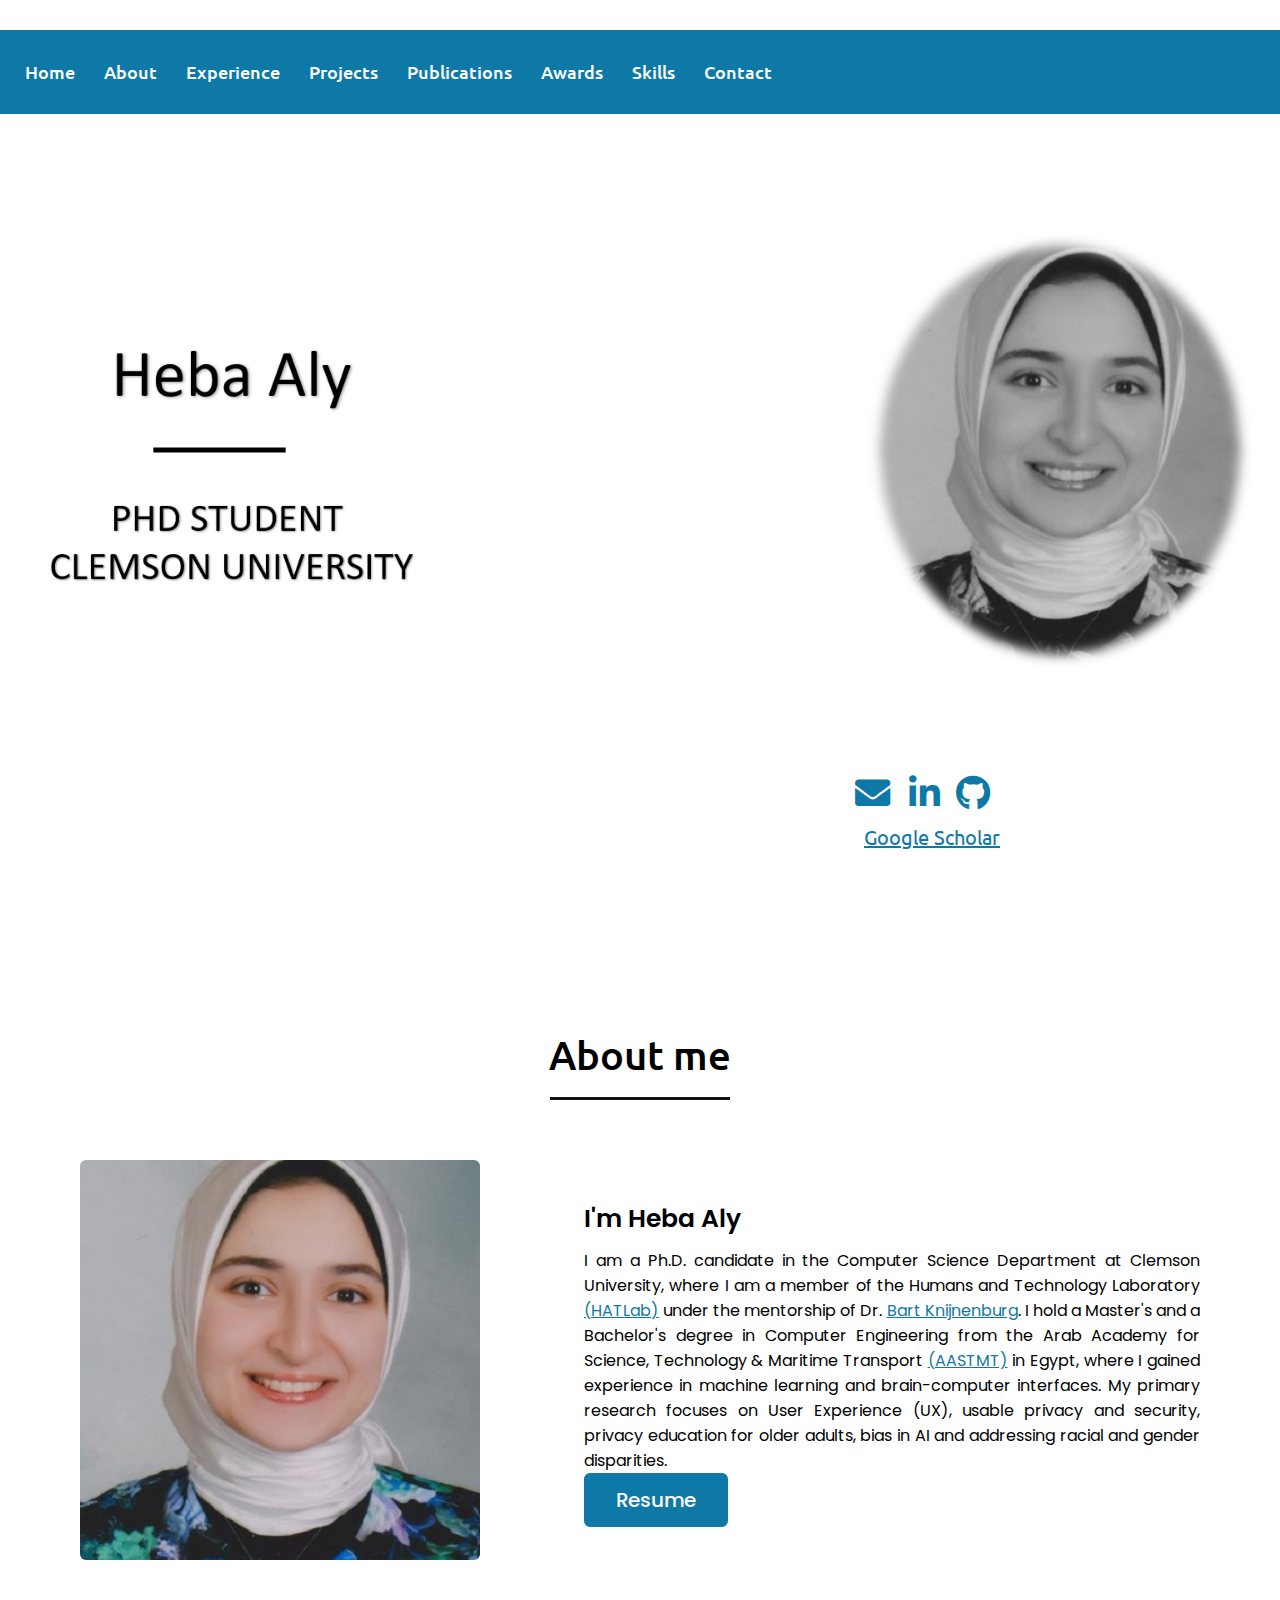
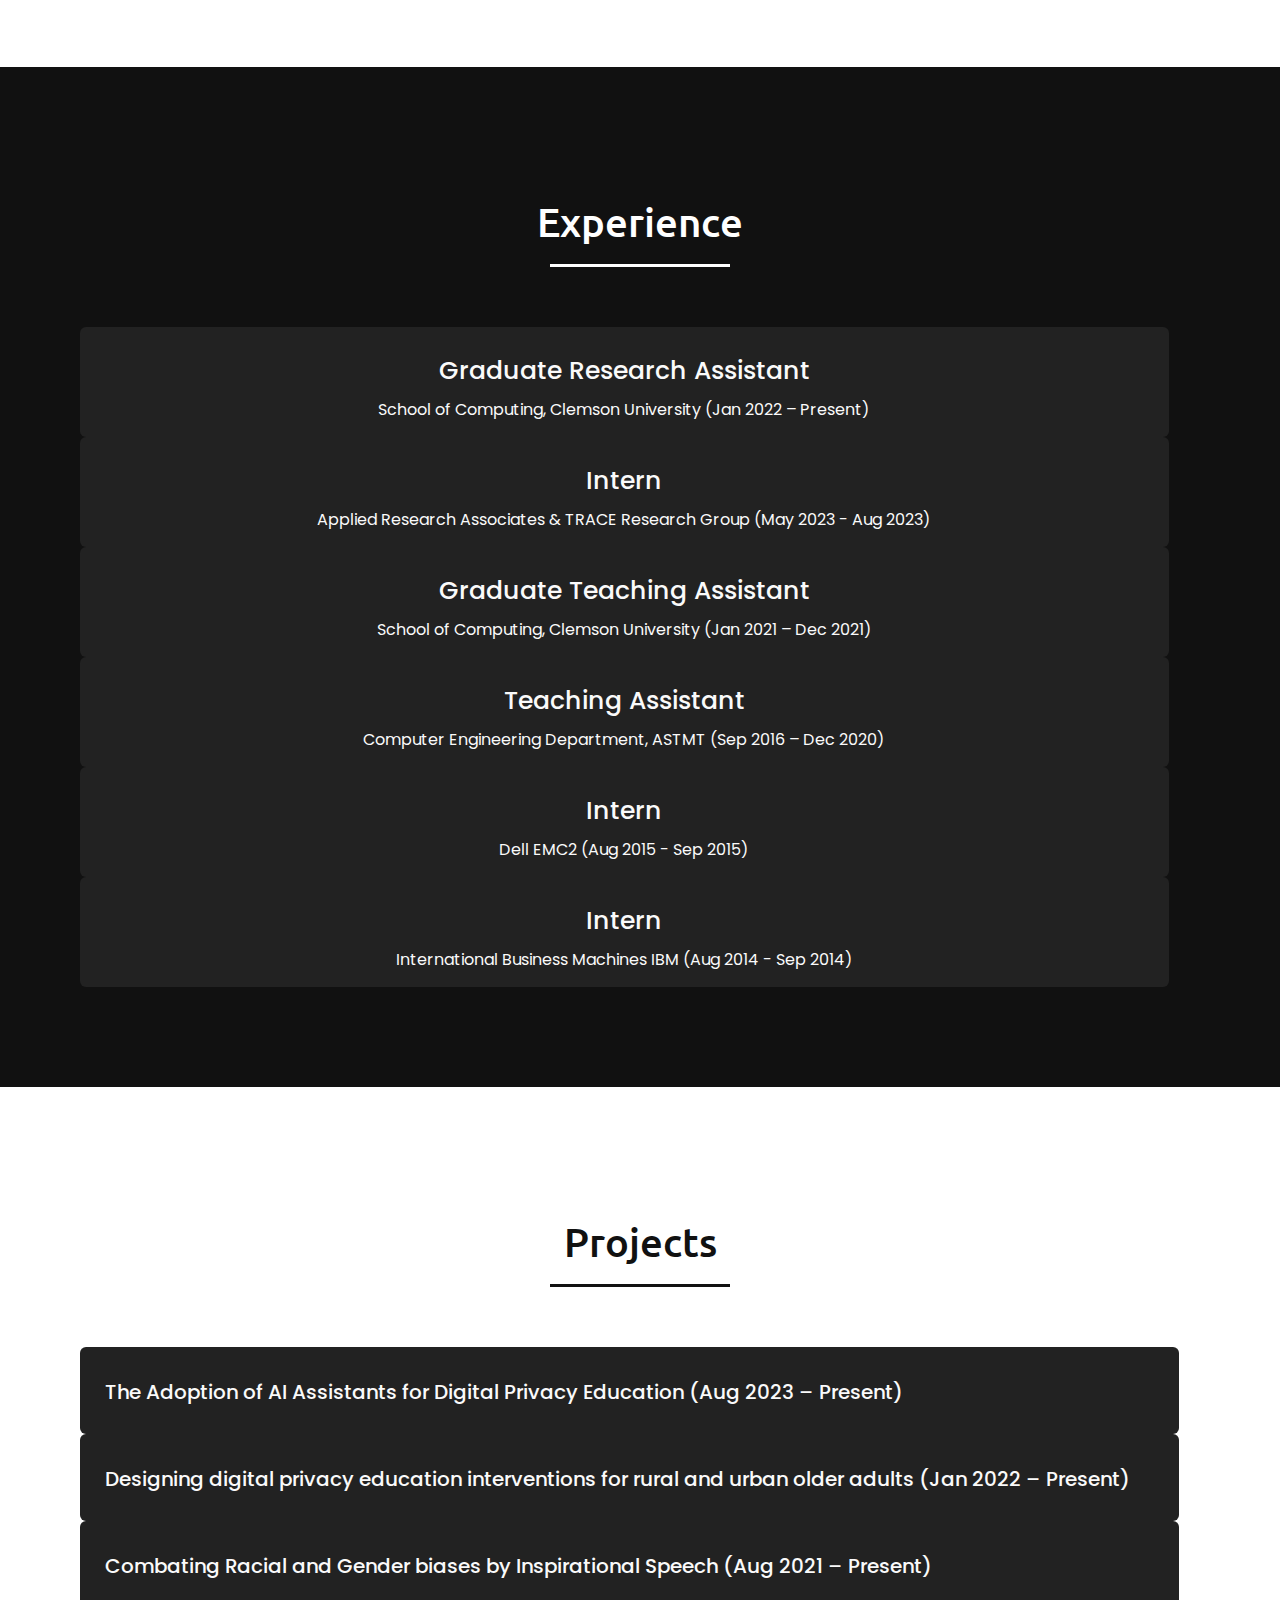
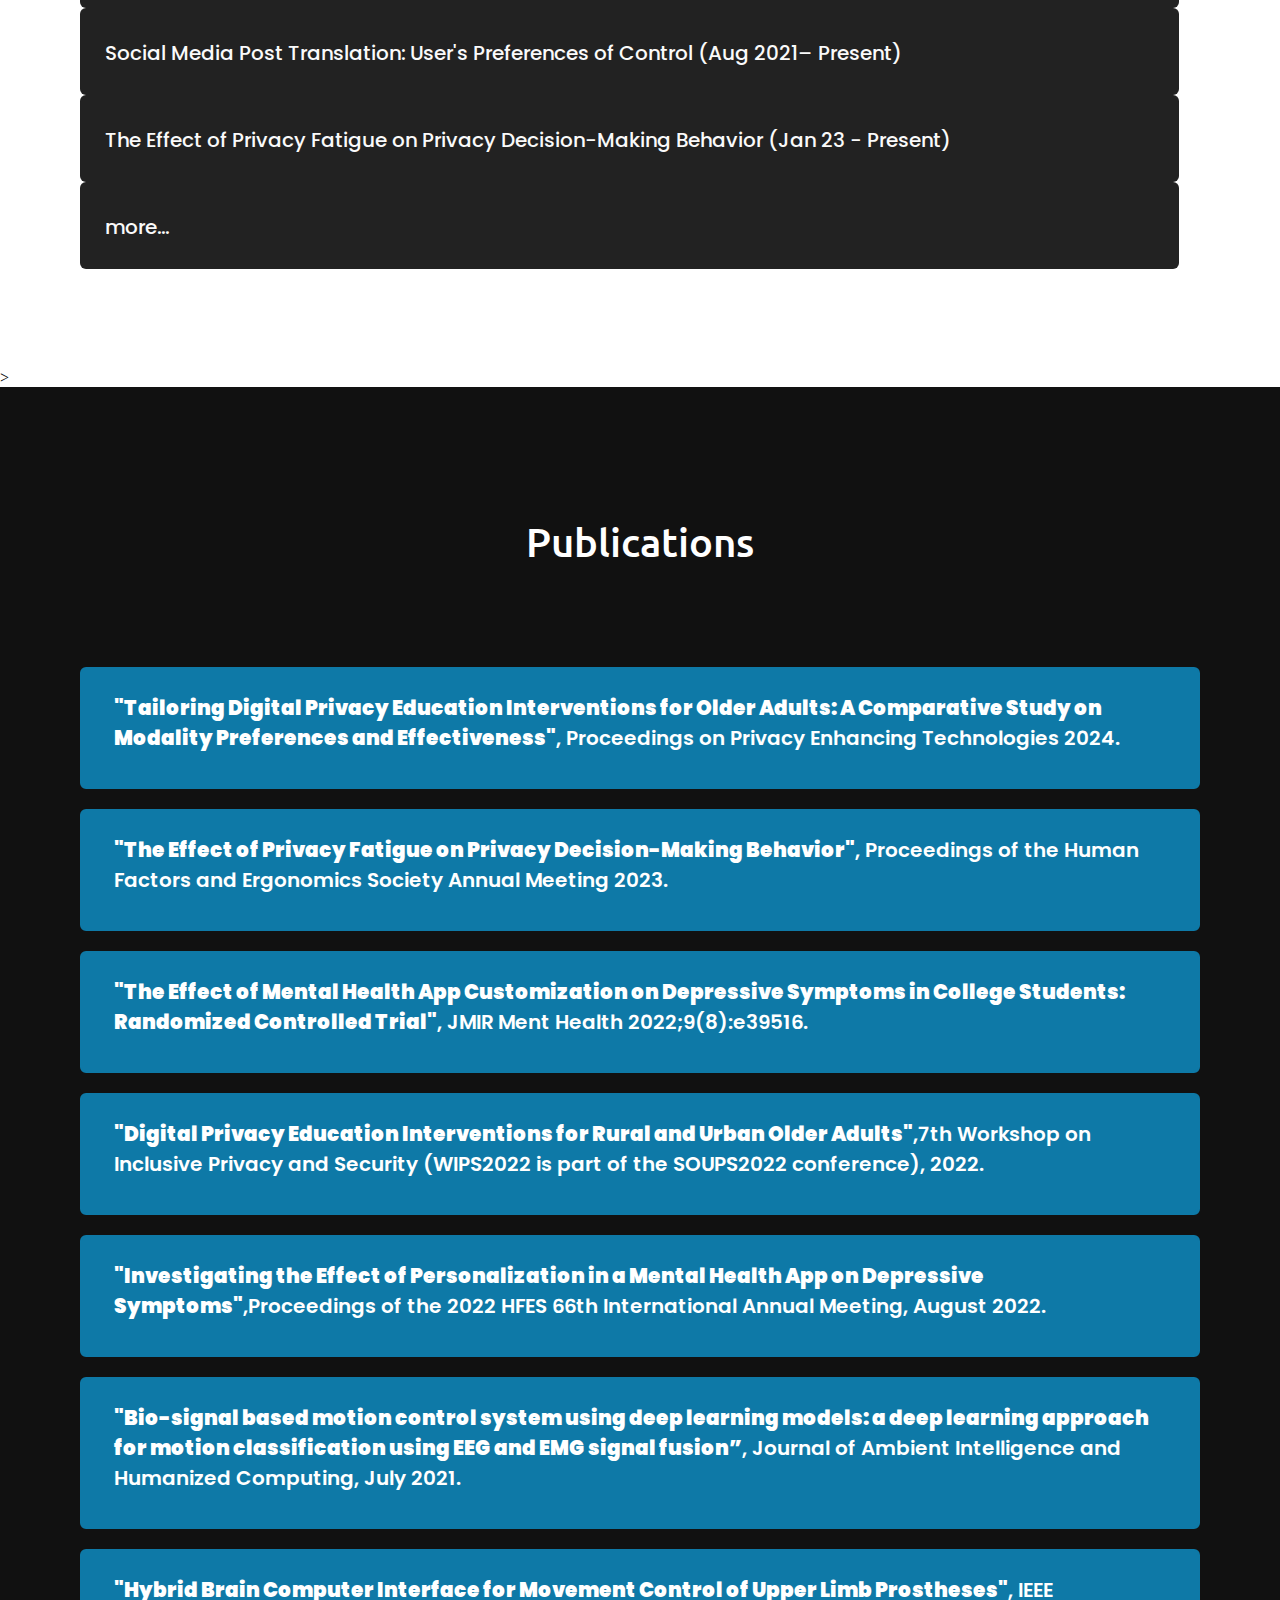
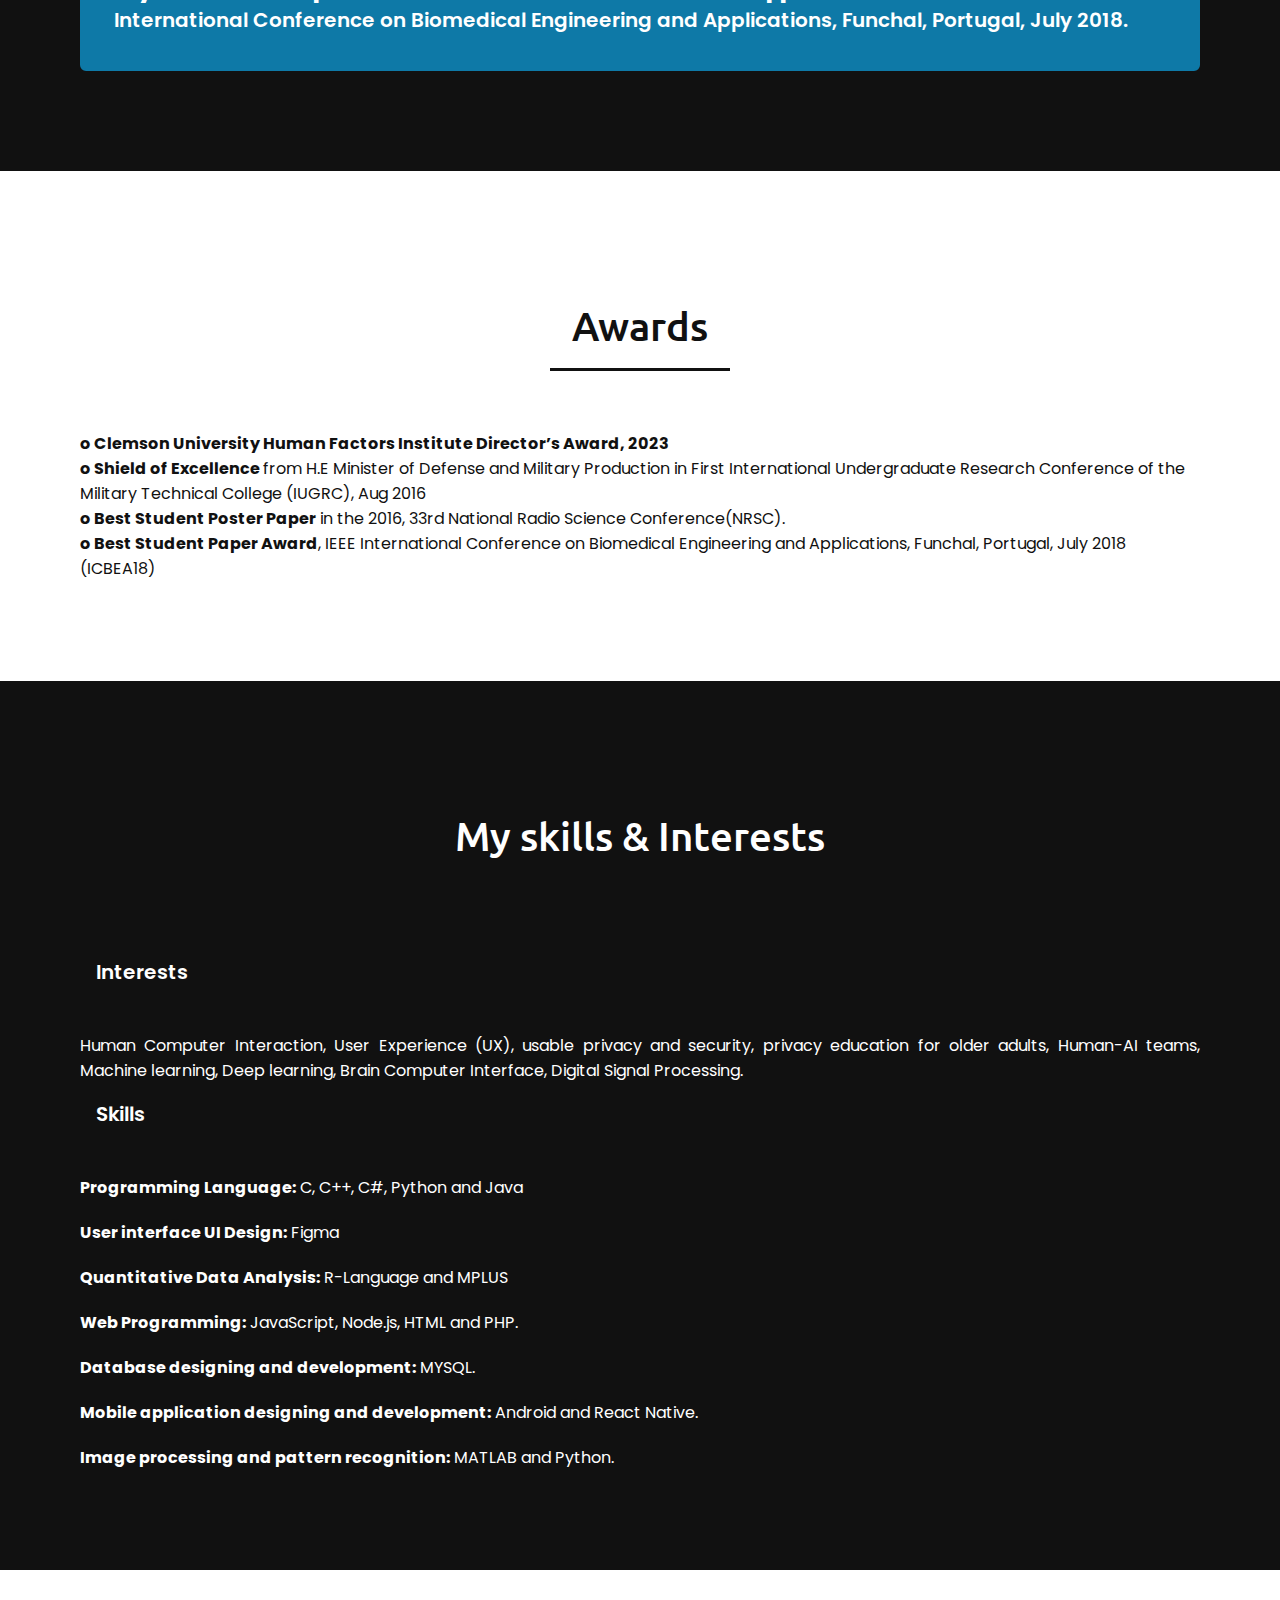
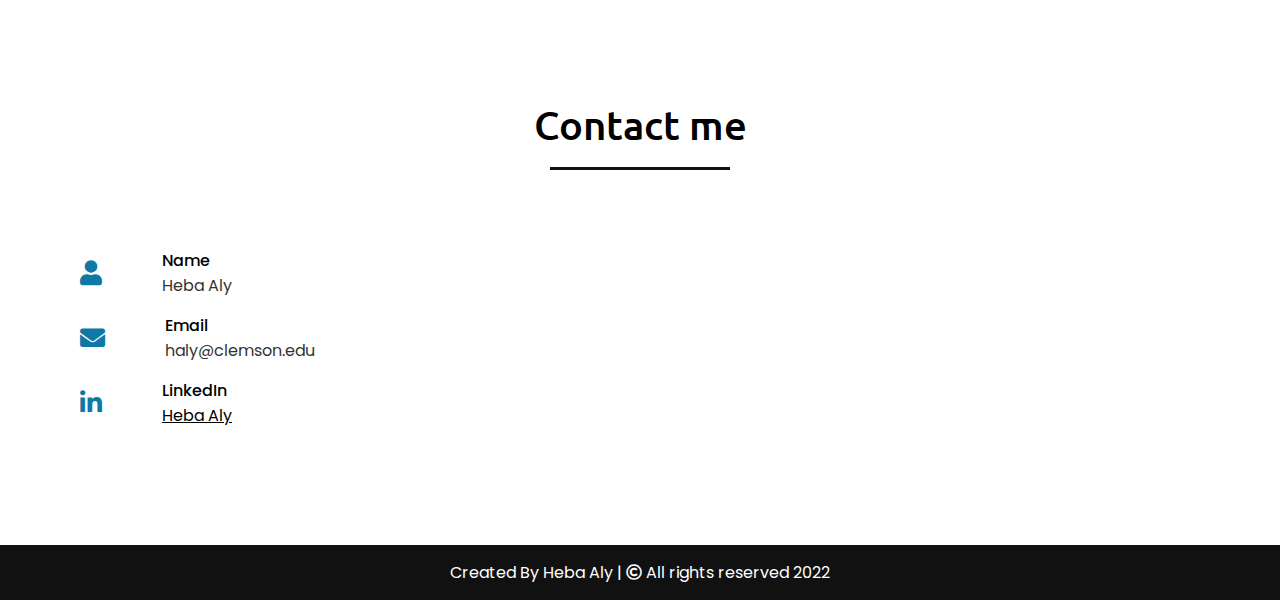
<file: index.html>
<!DOCTYPE html>
<!-- Created By CodingNepal -->
<html lang="en">
<head>
    <meta charset="UTF-8">
    <meta name="viewport" content="width=device-width, initial-scale=1.0">
    <title>Heba Aly</title>
    <link rel="stylesheet" href="style.css">
    <link rel="stylesheet" href="https://cdnjs.cloudflare.com/ajax/libs/font-awesome/5.15.3/css/all.min.css"/>
    <link rel="stylesheet" href="https://cdnjs.cloudflare.com/ajax/libs/OwlCarousel2/2.3.4/assets/owl.carousel.min.css"/>

</head>
<body>
    <nav class="navbar">
        <div class="max-width">
            <ul class="menu">
                <li><a href="#home" class="menu-btn">Home</a></li>
                <li><a href="#about" class="menu-btn">About</a></li>
                <li><a href="#Experience" class="menu-btn">Experience</a></li>
                <li><a href="#Projects" class="menu-btn">Projects</a></li>
                <li><a href="#Publications" class="menu-btn">Publications</a></li>
                <li><a href="#Awards" class="menu-btn">Awards</a></li>
                <li><a href="#skills" class="menu-btn">Skills</a></li>
                <li><a href="#contact" class="menu-btn">Contact</a></li>
            </ul>
        </div>
    </nav>

<!-- home-->
    <section class="home" id="home">
        <div class="max-width">
            <div class="home-content">

                <a style='color:rgb(14, 121, 167); text-decoration: underline;font-size:20px;position: absolute;
                    bottom: 50px;
                    right: 280px;' href="https://scholar.google.com/citations?user=TTMmdI4AAAAJ&hl=en">Google Scholar</a> 
                
                <a href="https://github.com/HebAly">
                    <i class='fab fa-github' style='font-size: 2.2em;color:rgb(14, 121, 167);position: absolute;
                    bottom: 80px;
                    right: 280px;'></i>
                 </a>  
                 <a href="https://www.linkedin.com/in/heba-aly-786a429a/">
                    <i class='fab fa-linkedin-in' style='font-size: 2.2em;color:rgb(14, 121, 167);    position: absolute;
                    bottom: 80px;
                    right: 330px;'></i>
                 </a>  
                 <a  href="mailto:haly@clemson.edu">
                    <i class='fas fa-envelope' style='font-size: 2.2em;color:rgb(14, 121, 167);position: absolute;
                    bottom: 80px;
                    right: 380px;'></i>
                </a>              
                
                  
            </div>
        </div>
    </section>

<!-- about-->
    <section class="about" id="about">
        <div class="max-width">
            <h2 class="title">About me</h2>
            <div class="about-content">
                <div class="column left">
                    <img src="images/Heba.jpg" alt="">
                </div>
                <div class="column right">
                    <div class="text">I'm Heba Aly </div>
                    <p>I am a Ph.D. candidate in the Computer Science Department at Clemson University, where I am a member of the Humans and Technology Laboratory <a href="https://hatlab.org/" class="unique-link" target="_blank">(HATLab)</a> under the mentorship of Dr. <a href="https://www.usabart.nl/portfolio/#home.html" class="unique-link" target="_blank">Bart Knijnenburg</a>. I hold a Master's and a Bachelor's degree in Computer Engineering from the Arab Academy for Science, Technology & Maritime Transport <a href="https://aast.edu/en/" class="unique-link" target="_blank">(AASTMT)</a> in Egypt, where I gained experience in machine learning and brain-computer interfaces. My primary research focuses on User Experience (UX), usable privacy and security, privacy education for older adults, bias in AI and addressing racial and gender disparities.</p>

                    <a href="Heba_Aly_CV_24.pdf" download="Heba">Resume</a>
                </div>
            </div>
        </div>
    </section>

<!-- Experience -->
    <section class="services" id="Experience">
        <div class="max-width">
            <h2 class="title">Experience</h2>
            <div class="serv-content">
                <div class="card">
                    <div class="box" >
                        <a href="experience.html">
                            <div class="text">Graduate Research Assistant</div>
                            <p>School of Computing, Clemson University (Jan 2022 – Present)</p>
                        </a>
                    </div>
                </div>
                <div class="card">
                    <div class="box">
                        <a href="experience.html">
                            <div class="text">Intern</div>
                            <p>Applied Research Associates & TRACE Research Group (May 2023 - Aug 2023)</p>
                        </a>
                    </div>
                </div>
                <div class="card">
                    <div class="box">
                        <a href="experience.html">
                            <div class="text">Graduate Teaching Assistant</div>
                            <p>School of Computing, Clemson University (Jan 2021 – Dec 2021)</p>
                        </a>
                    </div>
                </div>
                <div class="card">
                    <div class="box">
                        <a href="experience.html">
                            <div class="text">Teaching Assistant</div>
                            <p>Computer Engineering Department, ASTMT (Sep 2016 – Dec 2020)</p>
                        </a>
                    </div>
                </div>
                <div class="card">
                    <div class="box">
                        <a href="experience.html">
                            <div class="text">Intern</div>
                            <p>Dell EMC2 (Aug 2015 - Sep 2015)</p>
                        </a>
                    </div>
                </div>
                <div class="card">
                    <div class="box">
                        <a href="experience.html">
                            <div class="text">Intern</div>
                            <p>International Business Machines IBM (Aug 2014 - Sep 2014)</p>
                        </a>
                    </div>
                </div>
               </div>
            </div>
        </div>
    </section>
    <!--Projects-->
<section class="projects" id="Projects">
    <div class="max-width">
        <h2 class="title">Projects</h2>
        <div class="projects-content">
            <div class="card">
                <div class="box">
                    <a href="projects.html">
                    <div class="text">The Adoption of AI Assistants for Digital Privacy Education (Aug 2023 – Present)</div>
                </a>
                </div>
            </div>
            <div class="card">
                <div class="box">
                    <a href="projects.html">
                    <div class="text">Designing digital privacy education interventions for rural and urban older adults (Jan 2022 – Present)</div>
                </a>
                </div>
            </div>
            <div class="card">
                <div class="box">
                    <a href="projects.html">
                        <div class="text">Combating Racial and Gender biases by Inspirational Speech (Aug 2021 – Present)</div>
                    </a>
                    </div>
            </div>
            <div class="card">
                <div class="box">
                    <a href="projects.html">
                    <div class="text">Social Media Post Translation: User's Preferences of Control (Aug 2021– Present)</div>
                    </a>
                </div>
            </div>
            <div class="card">
                <div class="box">
                    <a href="projects.html">
                    <div class="text">The Effect of Privacy Fatigue on Privacy Decision-Making Behavior (Jan 23 - Present)</div>
                    </a>
                </div>
            </div>
            <div class="card">
                <div class="box">
                    <a href="projects.html">
                        <div class="text">more...</div>
                   </a>
                        <p></p>
                </div>
            </div>
        </div>
        </div>
    </div>
</section>
<!--Publications-->>
    <section class="skills" id="Publications">
        <div class="max-width">
            <h2 class="title">Publications</h2>
            <div class="skills-content">
                <a href="https://petsymposium.org/popets/2024/popets-2024-0036.pdf">
                    <div class="text"><strong>"Tailoring Digital Privacy Education Interventions for Older Adults: A Comparative Study on Modality Preferences and Effectiveness"</strong>, Proceedings on Privacy Enhancing Technologies 2024.</div>               
                </a>
                <a href="https://journals.sagepub.com/doi/full/10.1177/21695067231193670?journalCode=proe">
                    <div class="text"><strong>"The Effect of Privacy Fatigue on Privacy Decision-Making Behavior"</strong>, Proceedings of the Human Factors and Ergonomics Society Annual Meeting 2023.</div>               
                </a>
                <a href="https://mental.jmir.org/2022/8/e39516">
                    <div class="text"><strong>"The Effect of Mental Health App Customization on Depressive Symptoms in College Students: Randomized Controlled Trial"</strong>, JMIR Ment Health 2022;9(8):e39516.</div>               
                </a>
                <a href="https://drive.google.com/file/d/1vEdKCobnPHRNt1jNYjwnrnAcs1ZSt4l2/view">
                    <div class="text"><strong>"Digital Privacy Education Interventions for Rural and Urban Older Adults"</strong>,7th Workshop on Inclusive Privacy and Security (WIPS2022 is part of the SOUPS2022 conference), 2022.</div>
                </a>
                <a href="https://journals.sagepub.com/doi/pdf/10.1177/1071181322661353">
                    <div class="text"><strong>"Investigating the Effect of Personalization in a Mental Health App on Depressive Symptoms"</strong>,Proceedings of the 2022 HFES 66th International Annual Meeting, August 2022.</div>
                </a>
                <a href="https://link.springer.com/article/10.1007/s12652-021-03351-1">
                    <div class="text"><strong>"Bio-signal based motion control system using deep learning models: a deep learning approach for motion classification using EEG and EMG signal fusion”</strong>, Journal of Ambient Intelligence and Humanized Computing, July 2021.</div>
                </a>
                <a href="https://ieeexplore.ieee.org/document/8471729">
                    <div class="text"><strong>"Hybrid Brain Computer Interface for Movement Control of Upper Limb Prostheses"</strong>, IEEE International Conference on Biomedical Engineering and Applications, Funchal, Portugal, July 2018.</div>
                </a>
            </div>
        </div>
    </section>   
<section class="awards" id="Awards">
        <div class="max-width">
            <h2 class="title">Awards</h2>
                <div class="awards-content">
                    <div class="text"><strong>o Clemson University Human Factors Institute Director’s Award, 2023 </strong></div>              
                    <div class="text"><strong>o Shield of Excellence </strong>from H.E Minister of Defense and Military Production in First International Undergraduate Research Conference of the Military Technical College (IUGRC), Aug 2016</div>              
                    <div class="text"><strong>o Best Student Poster Paper</strong> in the 2016, 33rd National Radio Science Conference(NRSC).</div>
                    <div class="text"><strong>o Best Student Paper Award</strong>, IEEE International Conference on Biomedical Engineering and Applications, Funchal, Portugal, July 2018 (ICBEA18)</div>
                </div>
            </div>
        </div>
    </section>
    <!-- skills-->
    <section class="skills" id="skills">
        <div class="max-width">
            <h2 class="title">My skills & Interests</h2>
            <div class="skills-content">
                <div class="text">Interests</div>
                <p>Human Computer Interaction, User Experience (UX), usable privacy and security, privacy education for older adults, Human-AI teams, Machine learning, Deep learning,   
                    Brain Computer Interface, Digital Signal Processing.</p>               
            </div>
            <div class="skills-content">
                <div class="text">Skills</div>
            </div>
                <div class="skills-content">
                <p><strong>Programming Language:</strong> C, C++, C#, Python and Java</p>
            </div>
            <div class="skills-content">
                <p><strong>User interface UI Design:</strong> Figma</p>
            </div>
            <div class="skills-content">
                <p><strong>Quantitative Data Analysis:</strong> R-Language and MPLUS</p>
            </div>
            <div class="skills-content">
                <p><strong>Web Programming:</strong> JavaScript, Node.js, HTML and PHP.</p>
            </div>
            <div class="skills-content">
                <p><strong>Database designing and development:</strong> MYSQL.</p>
            </div>
            <div class="skills-content">
                <p><strong>Mobile application designing and development:</strong> Android and React Native.</p>
            </div>
            <div class="skills-content">
                <p><strong>Image processing and pattern recognition:</strong> MATLAB and Python.</p> 
            </div>
            </div>
        </div>
    </section>



    <!-- contact-->
    <section class="contact" id="contact">
        <div class="max-width">
            <h2 class="title">Contact me</h2>
            <div class="contact-content">
                <div class="column left">
                    <div class="icons">
                        <div class="row">
                            <i class="fas fa-user"></i>
                            <div class="info">
                                <div class="head">Name</div>
                                <div class="sub-title">Heba Aly</div>
                            </div>
                        </div>
                        <div class="row">
                            <i class="fas fa-envelope"></i>
                            <div class="info">
                                <div class="head">Email</div>
                                <div class="sub-title">haly@clemson.edu</div>
                            </div>
                        </div>
                        <div class="row">
                            <i class='fab fa-linkedin-in' style='color:rgb(14, 121, 167)'></i>
                            <div class="info">
                                <div class="head">LinkedIn</div>
                                <div class="sub-title"><a style='color:black; text-decoration: underline' href="https://www.linkedin.com/in/heba-aly-786a429a/">Heba Aly</a></div>
                            </div>
                        </div>

                    </div>
                </div>
            </div>
        </div>
    </section>
        <!-- Don't forget to add the Footer, it is required in the HW -->
        <footer>
            <span>Created By Heba Aly</a> | <span class="far fa-copyright"></span> All rights reserved 2022 </span>
        </footer>
   </body>
</html>
</file>
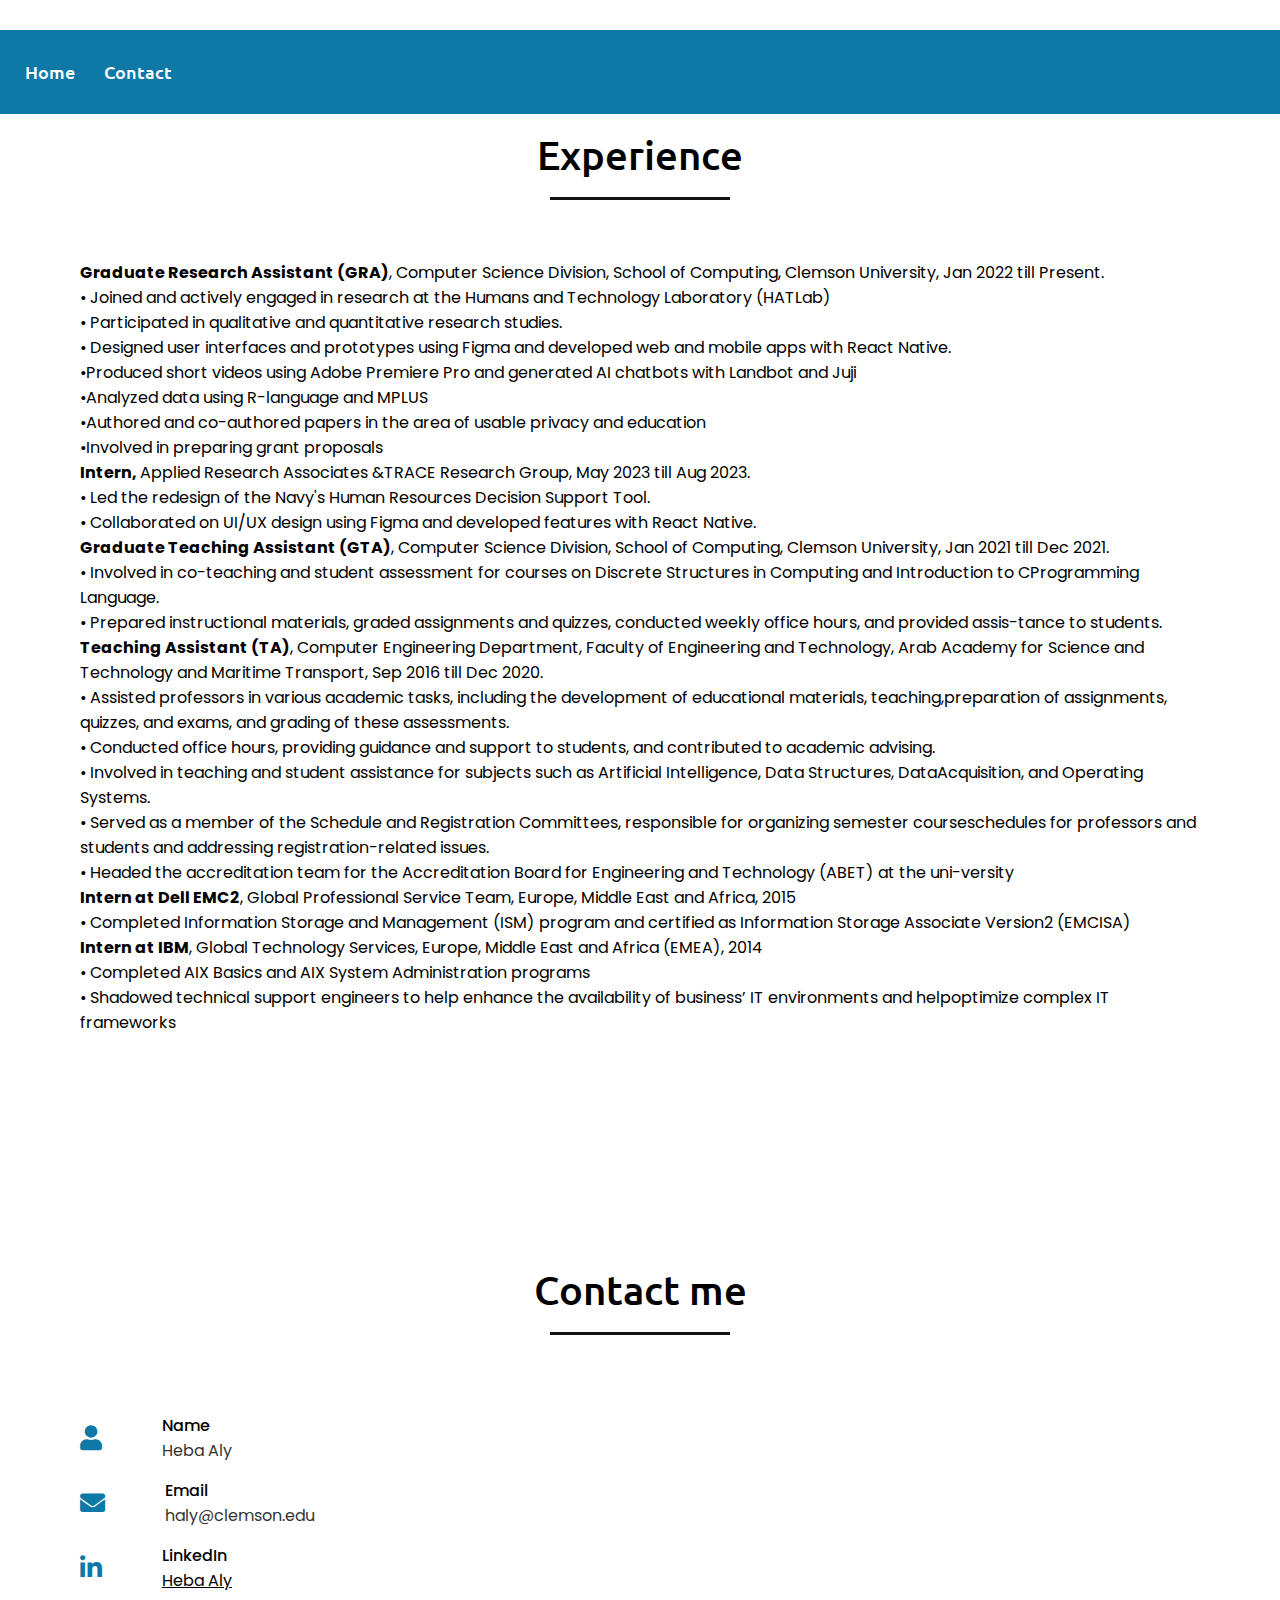
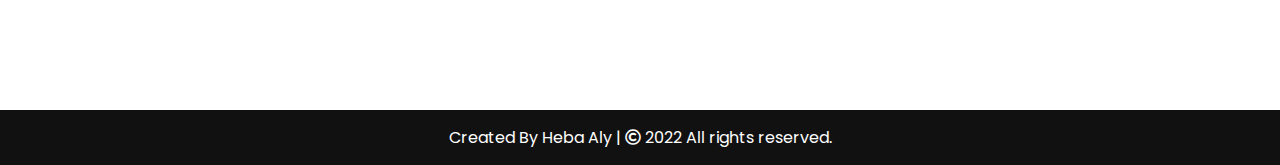
<file: experience.html>
<!DOCTYPE html>
<!-- Created By CodingNepal -->
<html lang="en">
<head>
    <meta charset="UTF-8">
    <meta name="viewport" content="width=device-width, initial-scale=1.0">
    <title>Personal Website</title>
    <link rel="stylesheet" href="style.css">
    <link rel="stylesheet" href="https://cdnjs.cloudflare.com/ajax/libs/font-awesome/5.15.3/css/all.min.css"/>
    <link rel="stylesheet" href="https://cdnjs.cloudflare.com/ajax/libs/OwlCarousel2/2.3.4/assets/owl.carousel.min.css"/>

</head>
<body>
    <nav class="navbar">
        <div class="max-width">
            <ul class="menu">
                <li><a href="index.html" class="menu-btn">Home</a></li>
                <li><a href="#contact" class="menu-btn">Contact</a></li>
            </ul>
        </div>
    </nav>

    <!-- about section start -->
    <section class="exp" id="exp">
        <div class="max-width">
            <h2 class="title">Experience</h2>
            <div class="about-content">
                <div class="column right">
                    <div class="text" id="GRA">
                        <div class="subtitle"><strong>Graduate Research Assistant (GRA)</strong>, Computer Science Division, School of Computing, Clemson University, Jan 2022 till Present.</div>
                        <div class="details">•	Joined and actively engaged in research at the Humans and Technology Laboratory (HATLab)</div>  
                        <div class="details">• Participated in qualitative and quantitative research studies.</div>  
                            <div class="details">• Designed user interfaces and prototypes using Figma and developed web and mobile apps with React Native.</div>  
                                <div class="details">•Produced short videos using Adobe Premiere Pro and generated AI chatbots with Landbot and Juji</div>  
                                    <div class="details">•Analyzed data using R-language and MPLUS</div>  
                                        <div class="details">•Authored and co-authored papers in the area of usable privacy and education</div>  
                                            <div class="details">•Involved in preparing grant proposals</div>  
            
                    </div>
                </div>
                <div class="column right">
                    <div class="text">
                        <div class="spacing"><strong>    </strong></div>
                    </div>
                </div>
                <div class="column right">
                    <div class="text" id="GTA">
                        <div class="subtitle"><strong>Intern, </strong>Applied Research Associates &TRACE Research Group, May 2023 till Aug 2023.</div>
                        <div class="details">•	Led the redesign of the Navy's Human Resources Decision Support Tool.</div>          
                        <div class="details">•	Collaborated on UI/UX design using Figma and developed features with React Native.</div>          
                    </div>
                </div>
                <div class="column right">
                    <div class="text" id="GTA">
                        <div class="subtitle"><strong>Graduate Teaching Assistant (GTA)</strong>, Computer Science Division, School of Computing, Clemson University, Jan 2021 till Dec 2021.</div>
                        <div class="details">•	Involved in co-teaching and student assessment for courses on Discrete Structures in Computing and Introduction to CProgramming Language.</div>
                        <div class="details">•	Prepared instructional materials, graded assignments and quizzes, conducted weekly office hours, and provided assis-tance to students.</div>          
                    </div>
                </div>
                <div class="column right">
                    <div class="text">
                        <div class="spacing"><strong>                                 </strong></div>
                    </div>
                </div>
                <div class="column right">
                    <div class="text" id="TA">
                        <div class="subtitle"><strong>Teaching Assistant (TA)</strong>, Computer Engineering Department, Faculty of Engineering and Technology, Arab Academy for Science and Technology and Maritime Transport, Sep 2016 till Dec 2020.</div>
                        <div class="details">•	Assisted professors in various academic tasks, including the development of educational materials, teaching,preparation of assignments, quizzes, and exams, and grading of these assessments.</div>
                            <div class="details">•	Conducted office hours, providing guidance and support to students, and contributed to academic advising.</div>
                                <div class="details">•	Involved in teaching and student assistance for subjects such as Artificial Intelligence, Data Structures, DataAcquisition, and Operating Systems.</div>
                                    <div class="details">•	Served as a member of the Schedule and Registration Committees, responsible for organizing semester courseschedules for professors and students and addressing registration-related issues.</div>
                                        <div class="details">•	Headed the accreditation team for the Accreditation Board for Engineering and Technology (ABET) at the uni-versity</div>          
                    </div>
                </div>
                <div class="column right">
                    <div class="text">
                        <div class="spacing"><strong> </strong></div>
                    </div>
                </div>
                <div class="column right">
                    <div class="text" id="IDELL">
                        <div class="subtitle"><strong>Intern at Dell EMC2</strong>, Global Professional Service Team, Europe, Middle East and Africa, 2015</div>
                        <div class="details">•	Completed Information Storage and Management (ISM) program and certified as Information Storage Associate Version2 (EMCISA)</div>          
                    </div>
                </div>
                <div class="column right">
                    <div class="text">
                        <div class="spacing"><strong>          </strong></div>
                    </div>
                </div>
                <div class="column right">
                    <div class="text" id="IIBM">
                        <div class="subtitle"><strong>Intern at IBM</strong>, Global Technology Services, Europe, Middle East and Africa (EMEA), 2014</div>
                        <div class="details">•	Completed AIX Basics and AIX System Administration programs</div>
                            <div class="details">•	Shadowed technical support engineers to help enhance the availability of business’ IT environments and helpoptimize complex IT frameworks</div>          
                    </div>
                </div>
            </div>
        </div>
    </section>
    <!-- contact -->
    <section class="contact" id="contact">
        <div class="max-width">
            <h2 class="title">Contact me</h2>
            <div class="contact-content">
                <div class="column left">
                    <div class="icons">
                        <div class="row">
                            <i class="fas fa-user"></i>
                            <div class="info">
                                <div class="head">Name</div>
                                <div class="sub-title">Heba Aly</div>
                            </div>
                        </div>
                        <div class="row">
                            <i class="fas fa-envelope"></i>
                            <div class="info">
                                <div class="head">Email</div>
                                <div class="sub-title">haly@clemson.edu</div>
                            </div>
                        </div>
                        <div class="row">
                            <i class='fab fa-linkedin-in' style='color:rgb(14, 121, 167)'></i>
                            <div class="info">
                                <div class="head">LinkedIn</div>
                                <div class="sub-title"><a style='color:black; text-decoration: underline' href="https://www.linkedin.com/in/heba-aly-786a429a/">Heba Aly</a></div>
                            </div>
                        </div>
                    
                    </div>
                </div>
            </div>
        </div>
    </section>
        <!-- Don't forget to add the Footer, it is required in the HW -->
        <footer>
            <span>Created By Heba Aly</a> | <span class="far fa-copyright"></span> 2022 All rights reserved.</span>
        </footer>
   </body>
</html>
</file>
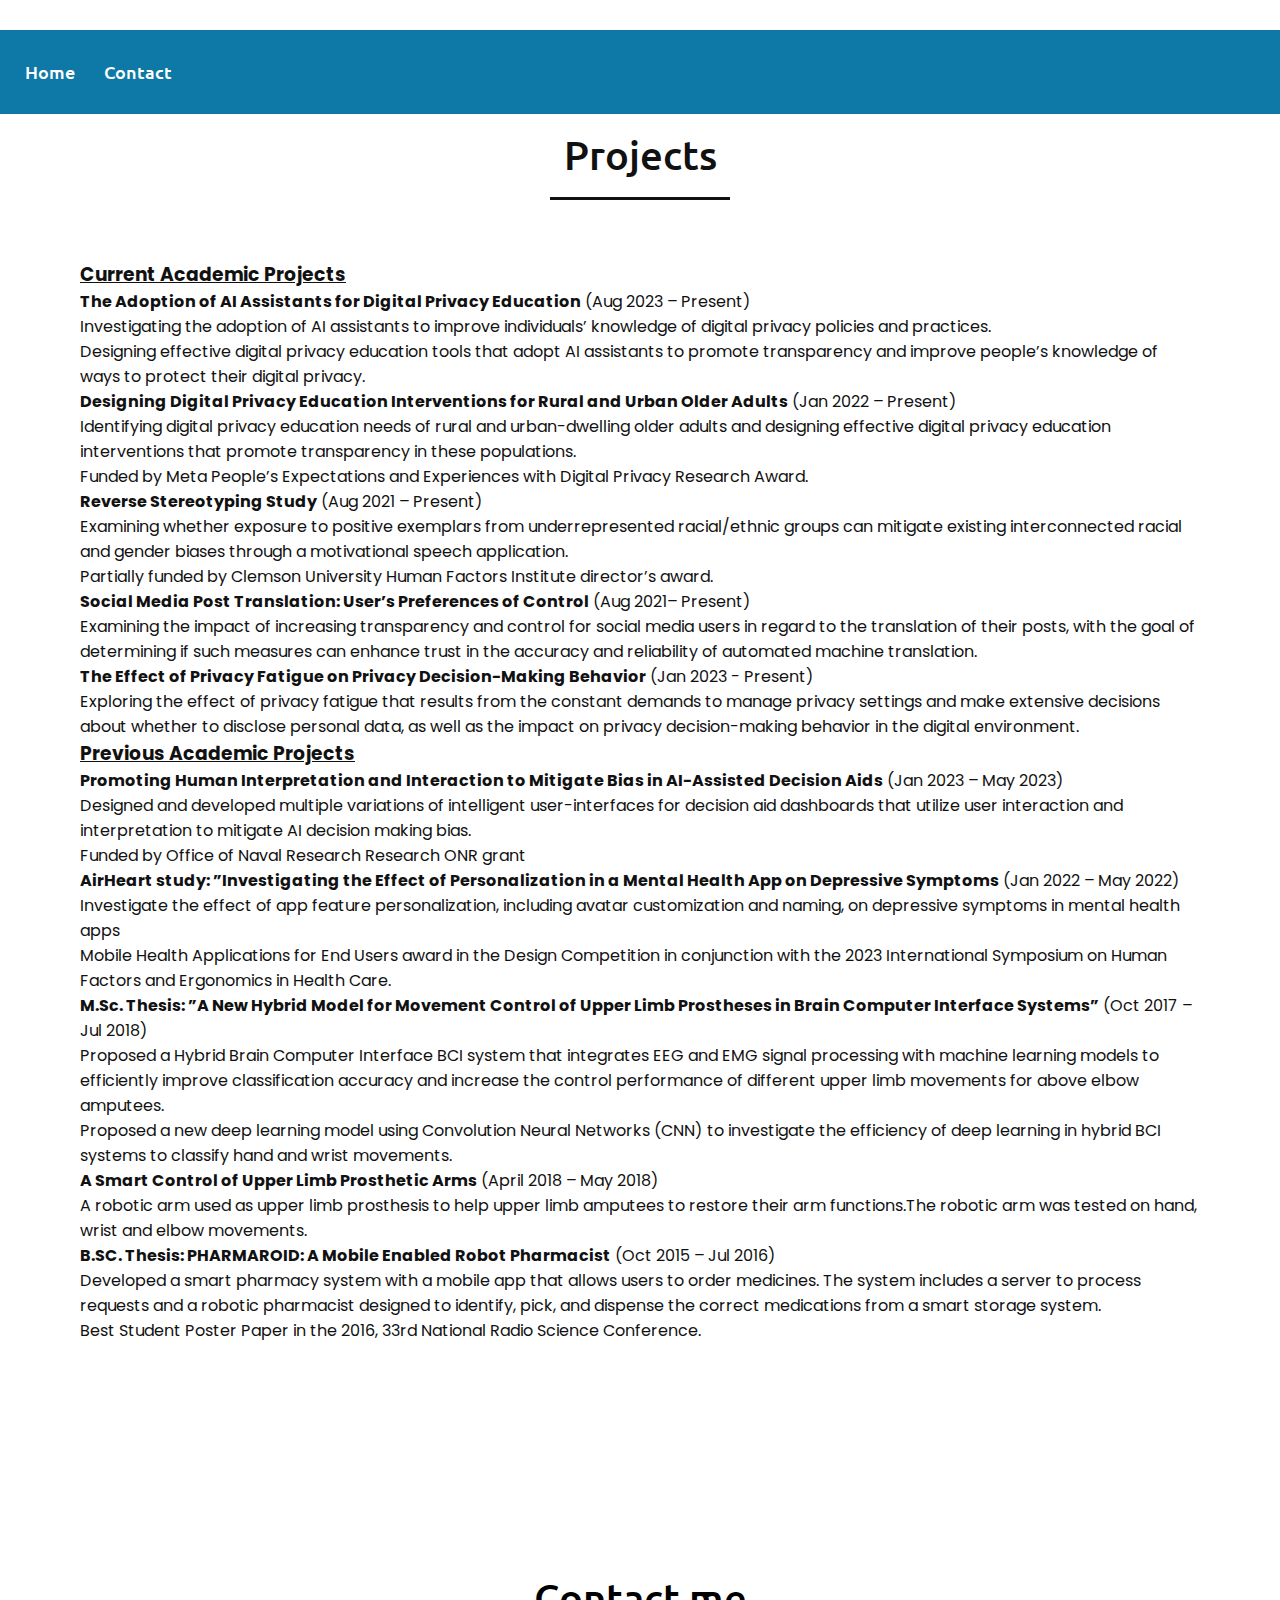
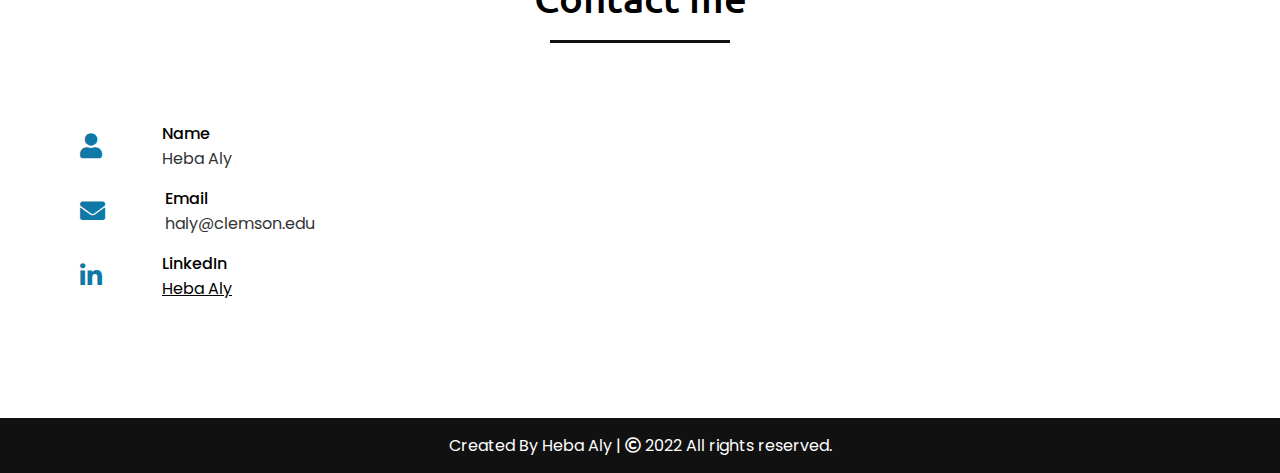
<file: projects.html>
<!DOCTYPE html>
<!-- Created By CodingNepal -->
<html lang="en">
<head>
    <meta charset="UTF-8">
    <meta name="viewport" content="width=device-width, initial-scale=1.0">
    <title>Personal Website</title>
    <link rel="stylesheet" href="style.css">
    <link rel="stylesheet" href="https://cdnjs.cloudflare.com/ajax/libs/font-awesome/5.15.3/css/all.min.css"/>
    <link rel="stylesheet" href="https://cdnjs.cloudflare.com/ajax/libs/OwlCarousel2/2.3.4/assets/owl.carousel.min.css"/>

</head>
<body>
    <nav class="navbar">
        <div class="max-width">
            <ul class="menu">
                <li><a href="index.html" class="menu-btn">Home</a></li>
                <li><a href="#contact" class="menu-btn">Contact</a></li>
            </ul>
        </div>
    </nav>

    <!-- projects section start -->
    <section class="projects" id="projects">
        <div class="max-width">
            <h2 class="title">Projects</h2>
            <div class="projects-content">
                <div class="column right">
                    <h2 >     </h2>
                    <h2 >     </h2>
                   
                    <h3 style="font-weight: bold; text-decoration: underline;">Current Academic Projects</h3>
                    <h2 >     </h2>
                    <h2 >     </h2>
                    <h2 >     </h2>
                    <h2 >     </h2>
                    <h2 >     </h2>
                    <h2 >     </h2>
                    <div class="text">
                        <div class="subtitle"><strong>The Adoption of AI Assistants for Digital Privacy Education</strong> (Aug 2023 – Present)</div>
                        <div class="details">Investigating the adoption of AI assistants to improve individuals’ knowledge of digital privacy policies and practices.</div>
                        <div class="details">Designing effective digital privacy education tools that adopt AI assistants to promote transparency and improve people’s knowledge of ways to protect their digital privacy.</div>
                    </div>
                </div>
                <div class="column right">
                    <div class="text">
                        <div class="subtitle"><strong>Designing Digital Privacy Education Interventions for Rural and Urban Older Adults</strong> (Jan 2022 – Present)</div>
                        <div class="details">Identifying digital privacy education needs of rural and urban-dwelling older adults and designing effective digital privacy education interventions that promote transparency in these populations.</div>
                        <div class="details">Funded by Meta People’s Expectations and Experiences with Digital Privacy Research Award.</div>
                    </div>
                </div>
                <div class="column right">
                    <div class="text">
                        <div class="subtitle"><strong>Reverse Stereotyping Study</strong> (Aug 2021 – Present)</div>
                        <div class="details">Examining whether exposure to positive exemplars from underrepresented racial/ethnic groups can mitigate existing interconnected racial and gender biases through a motivational speech application.</div>
                        <div class="details">Partially funded by Clemson University Human Factors Institute director’s award.</div>
                    </div>
                </div>
                <div class="column right">
                    <div class="text">
                        <div class="subtitle"><strong>Social Media Post Translation: User’s Preferences of Control</strong> (Aug 2021– Present)</div>
                        <div class="details">Examining the impact of increasing transparency and control for social media users in regard to the translation of their posts, with the goal of determining if such measures can enhance trust in the accuracy and reliability of automated machine translation.</div>
                    </div>
                </div>
                <div class="column right">
                    <div class="text">
                        <div class="subtitle"><strong>The Effect of Privacy Fatigue on Privacy Decision-Making Behavior</strong> (Jan 2023 - Present)</div>
                        <div class="details">Exploring the effect of privacy fatigue that results from the constant demands to manage privacy settings and make extensive decisions about whether to disclose personal data, as well as the impact on privacy decision-making behavior in the digital environment.</div>
                    </div>
                </div>

                <h3 style="font-weight: bold; text-decoration: underline;">Previous Academic Projects</h3>
                <h2 >     </h2>
                <h2 >     </h2>
                <h2 >     </h2>
                <h2 >     </h2>
                <h2 >     </h2>
                <h2 >     </h2>
                <div class="column right">
                    <div class="text">
                        <div class="subtitle"><strong>Promoting Human Interpretation and Interaction to Mitigate Bias in AI-Assisted Decision Aids</strong> (Jan 2023 – May 2023)</div>
                        <div class="details">Designed and developed multiple variations of intelligent user-interfaces for decision aid dashboards that utilize user interaction and interpretation to mitigate AI decision making bias.</div>
                        <div class="details">Funded by Office of Naval Research Research ONR grant</div>
                    </div>
                </div>
                <div class="column right">
                    <div class="text">
                        <div class="subtitle"><strong>AirHeart study: ”Investigating the Effect of Personalization in a Mental Health App on Depressive Symptoms</strong> (Jan 2022 – May 2022)</div>
                        <div class="details">Investigate the effect of app feature personalization, including avatar customization and naming, on depressive symptoms in mental health apps</div>
                        <div class="details">Mobile Health Applications for End Users award in the Design Competition in conjunction with the 2023 International Symposium on Human Factors and Ergonomics in Health Care.</div>
                    </div>
                </div>
                <div class="column right">
                    <div class="text">
                        <div class="subtitle"><strong>M.Sc. Thesis: ”A New Hybrid Model for Movement Control of Upper Limb Prostheses in Brain Computer Interface Systems”</strong> (Oct 2017 – Jul 2018)</div>
                        <div class="details">Proposed a Hybrid Brain Computer Interface BCI system that integrates EEG and EMG signal processing with machine learning models to efficiently improve classification accuracy and increase the control performance of different upper limb movements for above elbow amputees.</div>
                        <div class="details">Proposed a new deep learning model using Convolution Neural Networks (CNN) to investigate the efficiency of deep learning in hybrid BCI systems to classify hand and wrist movements.</div>
                    </div>
                </div>               
                 <div class="column right">
                    <div class="text">
                        <div class="subtitle"><strong>A Smart Control of Upper Limb Prosthetic Arms</strong> (April 2018 – May 2018)</div>
                        <div class="details">A robotic arm used as upper limb prosthesis to help upper limb amputees to restore their arm functions.The robotic arm was tested on hand, wrist and elbow movements.</div>
                    </div>
                </div>                
                <div class="column right">
                    <div class="text">
                        <div class="subtitle"><strong>B.SC. Thesis: PHARMAROID: A Mobile Enabled Robot Pharmacist</strong> (Oct 2015 – Jul 2016)</div>
                        <div class="details">Developed a smart pharmacy system with a mobile app that allows users to order medicines. The system includes a server to process requests and a robotic pharmacist designed to identify, pick, and dispense the correct medications from a smart storage system.</div>
                        <div class="details">Best Student Poster Paper in the 2016, 33rd National Radio Science Conference.</div>
                    </div>
                </div>
            </div>
        </div>
    </section>
    <!-- contact -->
    <section class="contact" id="contact">
        <div class="max-width">
            <h2 class="title">Contact me</h2>
            <div class="contact-content">
                <div class="column left">
                    <div class="icons">
                        <div class="row">
                            <i class="fas fa-user"></i>
                            <div class="info">
                                <div class="head">Name</div>
                                <div class="sub-title">Heba Aly</div>
                            </div>
                        </div>
                        <div class="row">
                            <i class="fas fa-envelope"></i>
                            <div class="info">
                                <div class="head">Email</div>
                                <div class="sub-title">haly@clemson.edu</div>
                            </div>
                        </div>
                        <div class="row">
                            <i class='fab fa-linkedin-in' style='color:rgb(14, 121, 167)'></i>
                            <div class="info">
                                <div class="head">LinkedIn</div>
                                <div class="sub-title"><a style='color:black; text-decoration: underline' href="https://www.linkedin.com/in/heba-aly-786a429a/">Heba Aly</a></div>
                            </div>
                        </div>
                    
                    </div>
                </div>
            </div>
        </div>
    </section>
        <!-- Don't forget to add the Footer, it is required in the HW -->
        <footer>
            <span>Created By Heba Aly</a> | <span class="far fa-copyright"></span> 2022 All rights reserved.</span>
        </footer>
   </body>
</html>
</file>
<file: style.css>
/*  import google fonts */
@import url('https://fonts.googleapis.com/css2?family=Poppins:wght@400;500;600;700&family=Ubuntu:wght@400;500;700&display=swap');

*{
    margin: 0;
    padding: 0;
    box-sizing: border-box;
    text-decoration: none;
}
html{
    scroll-behavior: smooth;
}
a:link {
    color: rgb(250, 250, 250);
    background-color: transparent;
    text-decoration: none;
  }
  
a:visited {
color: rgb(255, 255, 255);
background-color: transparent;
text-decoration: none;
}

a:hover {
color: rgb(255, 255, 255);
background-color: transparent;
text-decoration: underline;
}

a:active {
color: rgb(255, 255, 255);
background-color: transparent;
text-decoration: underline;
}
a:intext {
    color: rgb(250, 250, 250);
    background-color: transparent;
    text-decoration: underline;
  }
section{
    padding: 100px 0;
}
.max-width{
    max-width: 1300px;
    padding: 0 80px;
    margin: auto;
}
.about, .services,.projects, .skills,.exp, .contact,.awards, footer{
    font-family: 'Poppins', sans-serif;
}
.about .about-content,
.exp .exp-content,
.services .serv-content,
.awards .awards-content,
.projects .projects-content,
.skills .skills-content,
.contact .contact-content{
    display: flex;
    flex-wrap: wrap;
    align-items: center;
    justify-content: space-between;
}
section .title{
    position: relative;
    text-align: center;
    font-size: 40px;
    font-weight: 500;
    margin-bottom: 60px;
    margin-top: 30px;
    padding-bottom: 20px;
    font-family: 'Ubuntu', sans-serif;
}
section .title::before{
    content: "";
    position: absolute;
    bottom: 0px;
    left: 50%;
    width: 180px;
    height: 3px;
    background: #111;
    transform: translateX(-50%);
}
section .title::after{
    position: absolute;
    bottom: -8px;
    left: 50%;
    font-size: 20px;
    color: rgb(14, 121, 167);
    padding: 0 5px;
    background: #fff;
    transform: translateX(-50%);
}

/* navbar styling */
.navbar{
    position: fixed;
    width: 100%;
    z-index: 999;
    padding: 30px 0;
    font-family: 'Ubuntu', sans-serif;
    transition: all 0.3s ease;
}
.navbar.sticky{
    padding: 15px 0;
    background: rgb(14, 121, 167);
    color: #fff;
}
.navbar .max-width{
    display: flex;
    padding: 30px 0;
    align-items: center;
    justify-content: space-between;
    background: rgb(14, 121, 167);
    color: #fff;
}
.navbar .logo a{
    color: #fff;
    font-size: 35px;
    font-weight: 600;
}
.navbar .logo a span{
    color: rgb(14, 121, 167);
    transition: all 0.3s ease;
}
.navbar.sticky .logo a span{
    color: rgb(14, 121, 167);
}
.navbar .menu li{
    list-style: none;
    display: inline-block;
}
.navbar .menu li a{
    display: block;
    color: #fff;
    font-size: 18px;
    font-weight: 500;
    margin-left: 25px;
    transition: color 0.3s ease;
}
.navbar .menu li a:hover{
    color: rgb(12, 12, 12);
}
.navbar.sticky .menu li a:hover{
    color: rgb(19, 17, 18);
}

/* menu btn styling */
.menu-btn{
    color: #fff;
    font-size: 23px;
    cursor: pointer;
    display: none;
}
.scroll-up-btn{
    position: fixed;
    height: 45px;
    width: 42px;
    background: rgb(14, 121, 167);
    right: 30px;
    bottom: 10px;
    text-align: center;
    line-height: 45px;
    color: #fff;
    z-index: 9999;
    font-size: 30px;
    border-radius: 6px;
    border-bottom-width: 2px;
    cursor: pointer;
    opacity: 0;
    pointer-events: none;
    transition: all 0.3s ease;
}
.scroll-up-btn.show{
    bottom: 30px;
    opacity: 1;
    pointer-events: auto;
}
.scroll-up-btn:hover{
    filter: brightness(90%);
}

/* exp section styling in the experience.html*/
.exp .exp::after{
    content: "";
}
.exp .exp-content .left{
    width: 45%;
}
.exp .exp-content .left img{
    height: 400px;
    width: 400px;
    object-fit: cover;
    border-radius: 6px;
}
.exp .exp-content .right{
    width: 55%;
}
.exp .exp-content .right .text{
    font-size: 25px;
    font-weight: 600;
    margin-bottom: 30px;
    margin-top: 30px;
    
}
.exp .exp-content .right .text .subtitle{
    font-size: 55px;
    font-weight: 800;
    margin-bottom: 30px;
    margin-top: 180px;
    justify-content: space-around;
}
.exp .exp-content .right .text .spacing{
    font-size: 55px;
    font-weight: 800;
    text-align: center;
    margin-bottom: 330px;
    margin-top: 580px;
    
}
.exp .exp-content .right .text .details{
    font-size: 25px;
    font-weight: 600;
    margin-bottom: 30px;
    margin-top: 80px;
    margin-block-end: 140px;
    margin-left: 40px;
}
.exp .exp-content .right .text span{
    color: rgb(14, 121, 167);
}
.exp .exp-content .right p{
    text-align: justify;
}
.exp .exp-content .right .text a{
    display: inline-block;
    background: rgb(14, 121, 167);
    color: rgb(55, 16, 81);
    font-size: 20px;
    font-weight: 500;
    padding: 10px 30px;
    margin-top: 20px;
    border-radius: 6px;
    border: 2px solid rgb(14, 121, 167);
    transition: all 0.3s ease;
}

.exp .exp-content .right .text a:link {
    color: rgb(14, 121, 167);
    background-color: transparent;
    text-decoration: none;
  }
  
.exp .exp-content .right .text a:visited {
color: rgb(14, 121, 167);
background-color: transparent;
text-decoration: none;
}

.exp .exp-content .right .text a:hover {
color: rgb(14, 121, 167);
background-color: transparent;
text-decoration: underline;
}

.exp .exp-content .right .text a:active {
color:rgb(14, 121, 167);
background-color: transparent;
text-decoration: underline;
}

/* home styling */
.home{
    display: flex;
    background: url("images/Untitled.png") no-repeat center;
    height: 100vh;
    color: #fff;
    min-height: 500px;
    background-size: cover;
    background-attachment: fixed;
    font-family: 'Ubuntu', sans-serif;
}
.home .max-width{
  width: 100%;
  display: flex;
}
.home .max-width .row{
  margin-right: 0;
}
.home .home-content .text-1{
    font-size: 27px;
}
.home .home-content .text-2{
    font-size: 75px;
    font-weight: 600;
    margin-left: -3px;
}
.home .home-content .text-3{
    font-size: 40px;
    margin: 5px 0;
}
.home .home-content .text-3 span{
    color: rgb(14, 121, 167);
    font-weight: 500;
}

.home .home-content a{
    position: absolute;
    bottom: 10px;
    right: 10px;
}
.home .home-content a:hover{
    background: none;
}

/* about styling */
.about .title::after{
    content: "";
}
.about .about-content .left{
    width: 45%;
}
.about .about-content .left img{
    height: 400px;
    width: 400px;
    object-fit: cover;
    border-radius: 6px;
}
.about .about-content .right{
    width: 55%;
}
.about .about-content .right .text{
    font-size: 25px;
    font-weight: 600;
    margin-bottom: 10px;
}
.about .about-content .right .text span{
    color: rgb(14, 121, 167);
}
.about .about-content .right p{
    text-align: justify;
}
.about .about-content .right a{
    display: inline-block;
    background: rgb(14, 121, 167);
    color: #fff;
    font-size: 20px;
    font-weight: 500;
    padding: 10px 30px;
    margin-top: 0px;
    border-radius: 6px;
    border: 2px solid rgb(14, 121, 167);
    transition: all 0.3s ease;
}
.about .about-content .right a:hover{
    color: rgb(14, 121, 167);
    background: none;
}
.about .about-content .right .unique-link {
    background: none; /* Removes any background styling */
    color:rgb(14, 121, 167); /* Sets the text color to blue */
    font-size: inherit; /* Inherits the font size from the parent container */
    font-weight: inherit; /* Inherits the font weight from the parent container */
    padding: 0px 0px; /* Removes padding */
    margin-top: 0px;
    border: none; /* Removes border */
    text-decoration: underline; /* Underlines the text */
}
/* Experience  styling */
.services{
    color:#fff;
    background: #111;
}
.services .title::before{
    background: #fff;
}
.services .title::after{
    background: #111;
    content: "";
}
.services .serv-content .card{
    width: calc(99% - 20px);
    background: #222;
    text-align: center;
    border-radius: 6px;
    padding: 15px 25px;
    cursor: pointer;
    transition: all 0.3s ease;
}
.services .serv-content .card:hover{
    background: rgb(14, 121, 167);
}
.services .serv-content .card .box{
    transition: all 0.3s ease;
}
.services .serv-content .card:hover .box{
    transform: scale(1.05);
}
.services .serv-content .card i{
    font-size: 50px;
    color: rgb(14, 121, 167);
    transition: color 0.3s ease;
}
.services .serv-content .card:hover i{
    color: #fff;
}
.services .serv-content .card .text{
    font-size: 25px;
    font-weight: 500;
    margin: 10px 0 7px 0;
}

/* projects  styling */
.projects{
    background:#fff;
    color: #111;
}
.projects .title::before{
    background: #111;
}
.projects .title::after{
    background: #111;
    content: "";
}
.projects .projects-content .card{
    width: calc(99% - 10px);
    background: #222;
    color: #fff;
    text-align: left;
    border-radius: 6px;
    padding: 20px 25px;
    cursor: pointer;
    transition: all 0.3s ease;
}
.projects .projects-content .card:hover{
    background: rgb(14, 121, 167);
}
.projects .projects-content .card .box{
    transition: all 0.3s ease;
}
.projects .projects-content .card:hover .box{
    transform: scale(1.05);
}
.projects .projects-content .card i{
    font-size: 35px;
    color: rgb(14, 121, 167);
    transition: color 0.3s ease;
}
.projects .projects-content .card:hover i{
    color: #fff;
}
.projects .projects-content .card .text{
    font-size: 20px;
    font-weight: 500;
    margin: 10px 0 7px 0;
}


/* skills styling */
.skills{
    background:#111;
    color: #fff;
}
.skills .title::after{
    content: "";
    color: #fff;
}

.skills .skills-content .text{
    font-size: 20px;
    font-weight: 600;
    margin-bottom: 10px;
    padding: 16px 16px;
}
.skills .skills-content  p{
    text-align: justify;
    margin-top: 20px;
}
.skills .skills-content a{
    display: inline-block;
    background: rgb(14, 121, 167);
    color: #fff;
    font-size: 18px;
    font-weight: 500;
    padding: 8px 16px;
    margin-top: 20px;
    border-radius: 6px;
    border: 2px solid rgb(14, 121, 167);
    transition: all 0.3s ease;
}
.skills .skills-content a:hover{
    color: rgb(14, 121, 167);
    background: none;
}

/* Awards section styling */
.awards {
    background:#fff;
    color: #111;
}
.awards .title::after{
    content: "";
}

.awards .awards-content text{
    font-size: 20px;
    font-weight: 600;
    margin-bottom: 10px;
}
.awards .awards-content p{
    text-align: justify;
}
.awards .awards-content a{
    display: inline-block;
    background: rgb(14, 121, 167);
    color: #fff;
    font-size: 18px;
    font-weight: 500;
    padding: 8px 16px;
    margin-top: 20px;
    border-radius: 6px;
    border: 2px solid rgb(14, 121, 167);
    transition: all 0.3s ease;
}
.awards .awards-content a:hover{
    color: rgb(14, 121, 167);
    background: none;
}


/* contact section styling */
.contact .title::after{
    content: "";
}
.contact .contact-content .column{
    width: calc(80% - 30px);
}
.contact .contact-content .text{
    font-size: 20px;
    font-weight: 600;
    margin-bottom: 10px;
}
.contact .contact-content .left p{
    text-align: justify;
}
.contact .contact-content .left .icons{
    margin: 10px 0;
}
.contact .contact-content .row{
    display: flex;
    height: 65px;
    align-items: center;
}
.contact .contact-content .row .info{
    margin-left: 60px;
}
.contact .contact-content .row i{
    font-size: 25px;
    color: rgb(14, 121, 167);
}
.contact .contact-content .info .head{
    font-weight: 500;
}
.contact .contact-content .info .sub-title{
    color: #333;
}
.contact .right form .fields{
    display: flex;
}
.contact .right form .field,
.contact .right form .fields .field{
    height: 45px;
    width: 100%;
    margin-bottom: 15px;
}
.contact .right form .textarea{
    height: 80px;
    width: 100%;
}
.contact .right form .name{
    margin-right: 10px;
}
.contact .right form .field input,
.contact .right form .textarea textarea{
    height: 100%;
    width: 100%;
    border: 1px solid lightgrey;
    border-radius: 6px;
    outline: none;
    padding: 0 15px;
    font-size: 17px;
    font-family: 'Poppins', sans-serif;
    transition: all 0.3s ease;
}
.contact .right form .field input:focus,
.contact .right form .textarea textarea:focus{
    border-color: #b3b3b3;
}
.contact .right form .textarea textarea{
  padding-top: 10px;
  resize: none;
}
.contact .right form .button-area{
  display: flex;
  align-items: center;
}
.right form .button-area button{
  color: #fff;
  display: block;
  width: 160px!important;
  height: 45px;
  outline: none;
  font-size: 18px;
  font-weight: 500;
  border-radius: 6px;
  cursor: pointer;
  flex-wrap: nowrap;
  background: rgb(14, 121, 167);
  border: 2px solid rgb(14, 121, 167);
  transition: all 0.3s ease;
}
.right form .button-area button:hover{
  color: rgb(14, 121, 167);
  background: none;
}
/* footer section styling */
footer{
    background: #111;
    padding: 15px 23px;
    color: #fff;
    text-align: center;
}
footer span a{
    color: rgb(14, 121, 167);
    text-decoration: none;
}
footer span a:hover{
    text-decoration: underline;
}
</file>
